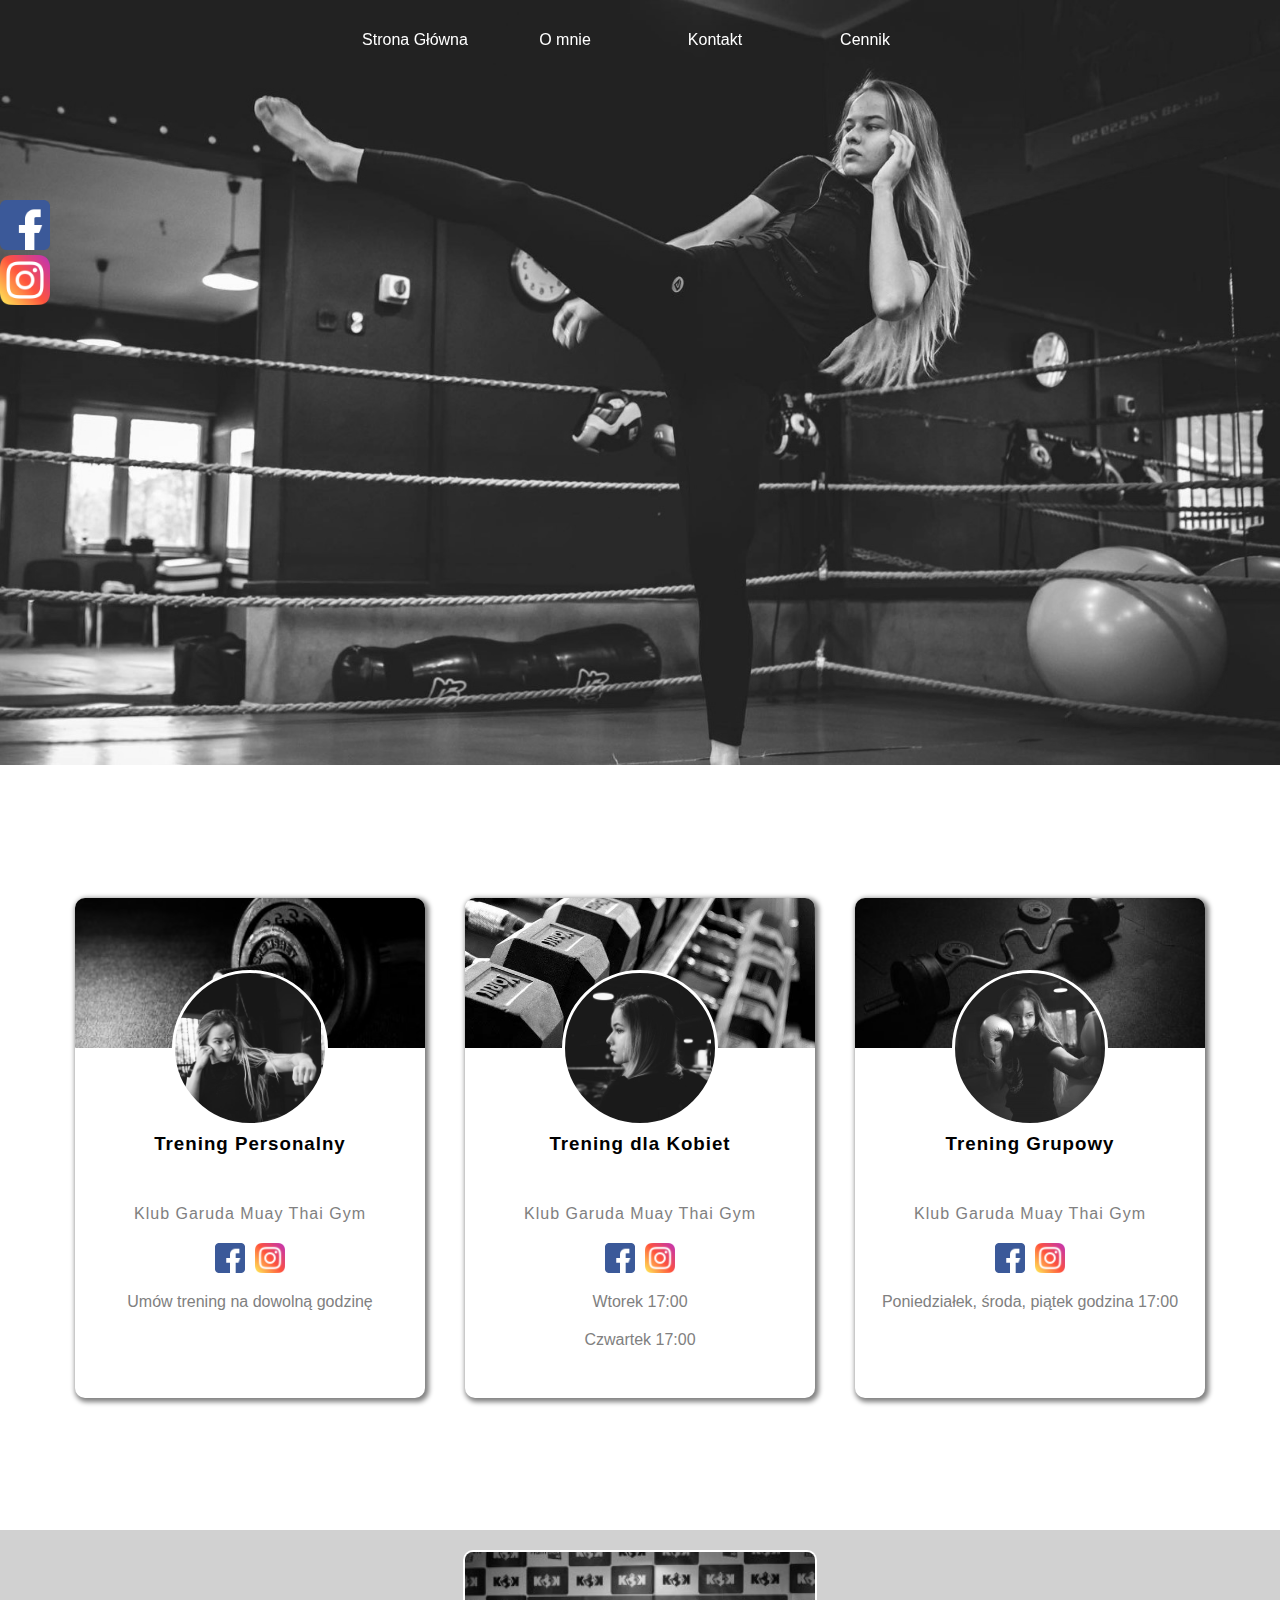
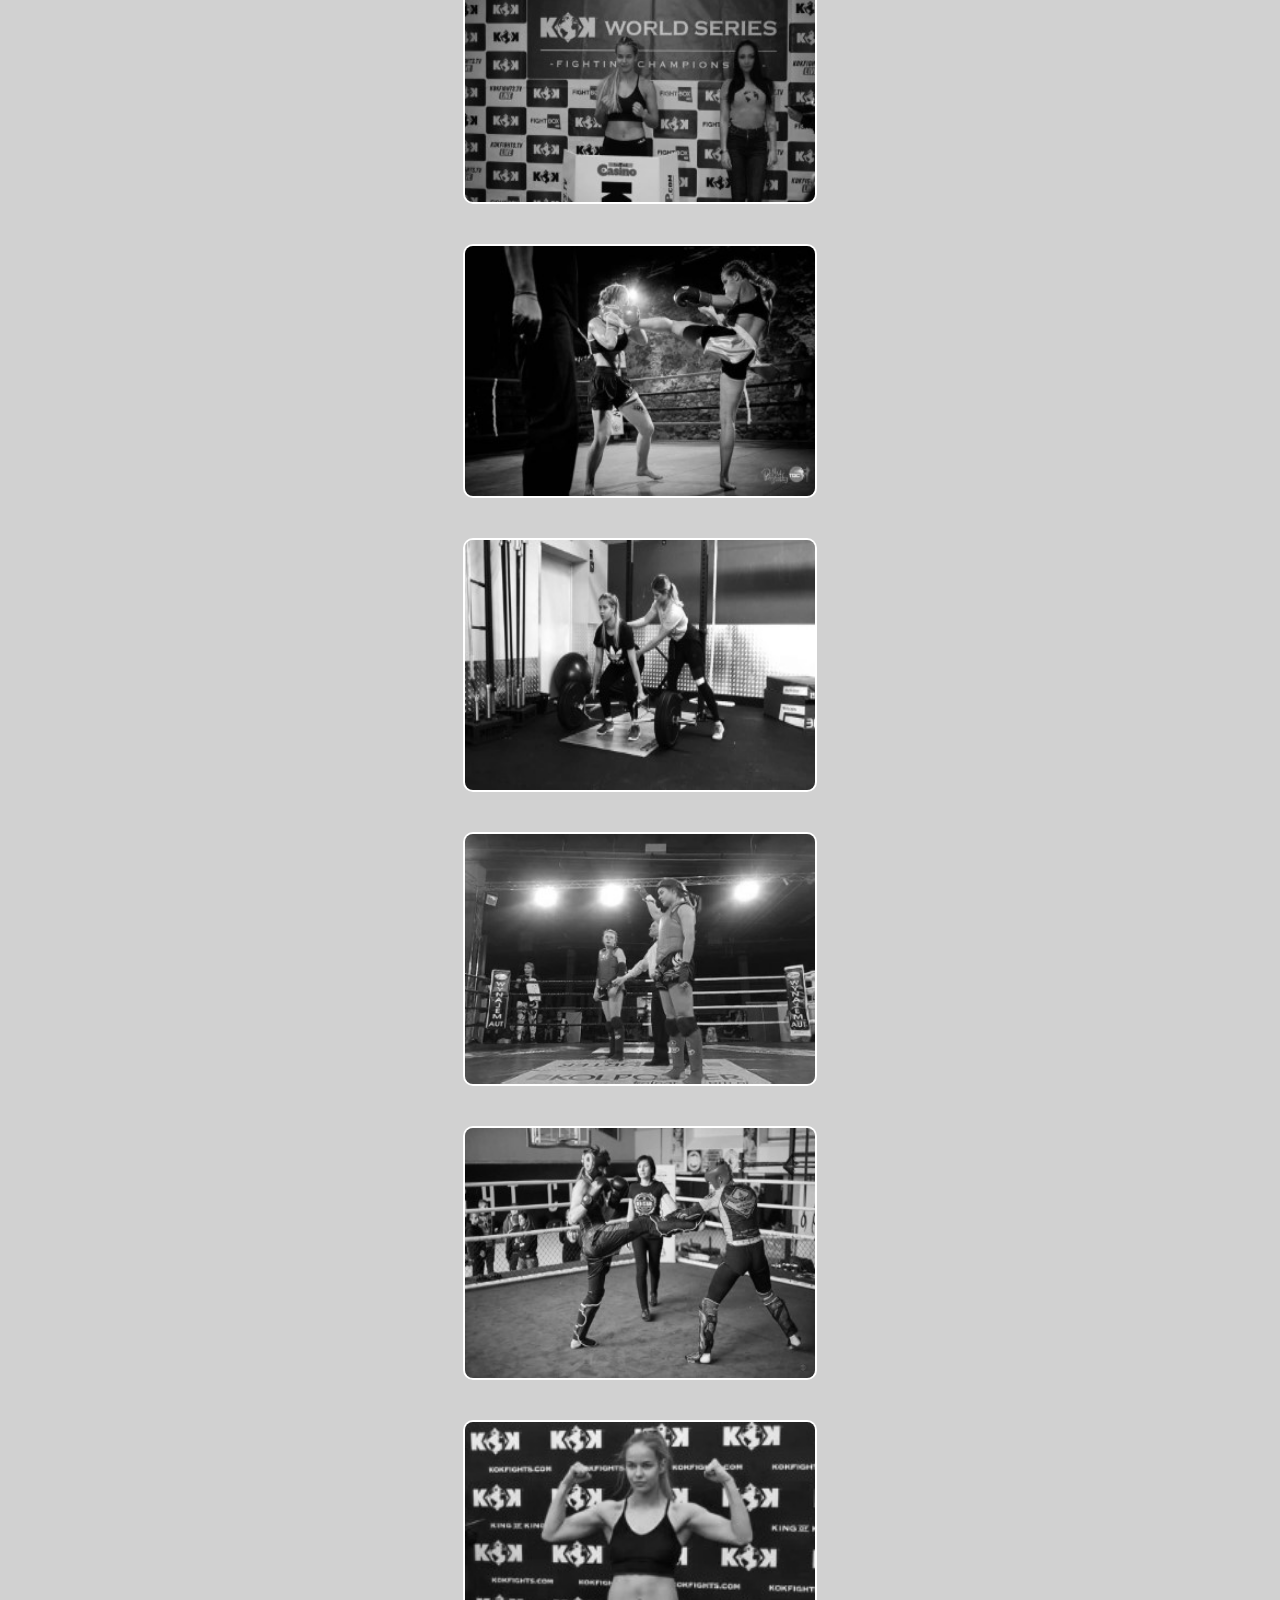
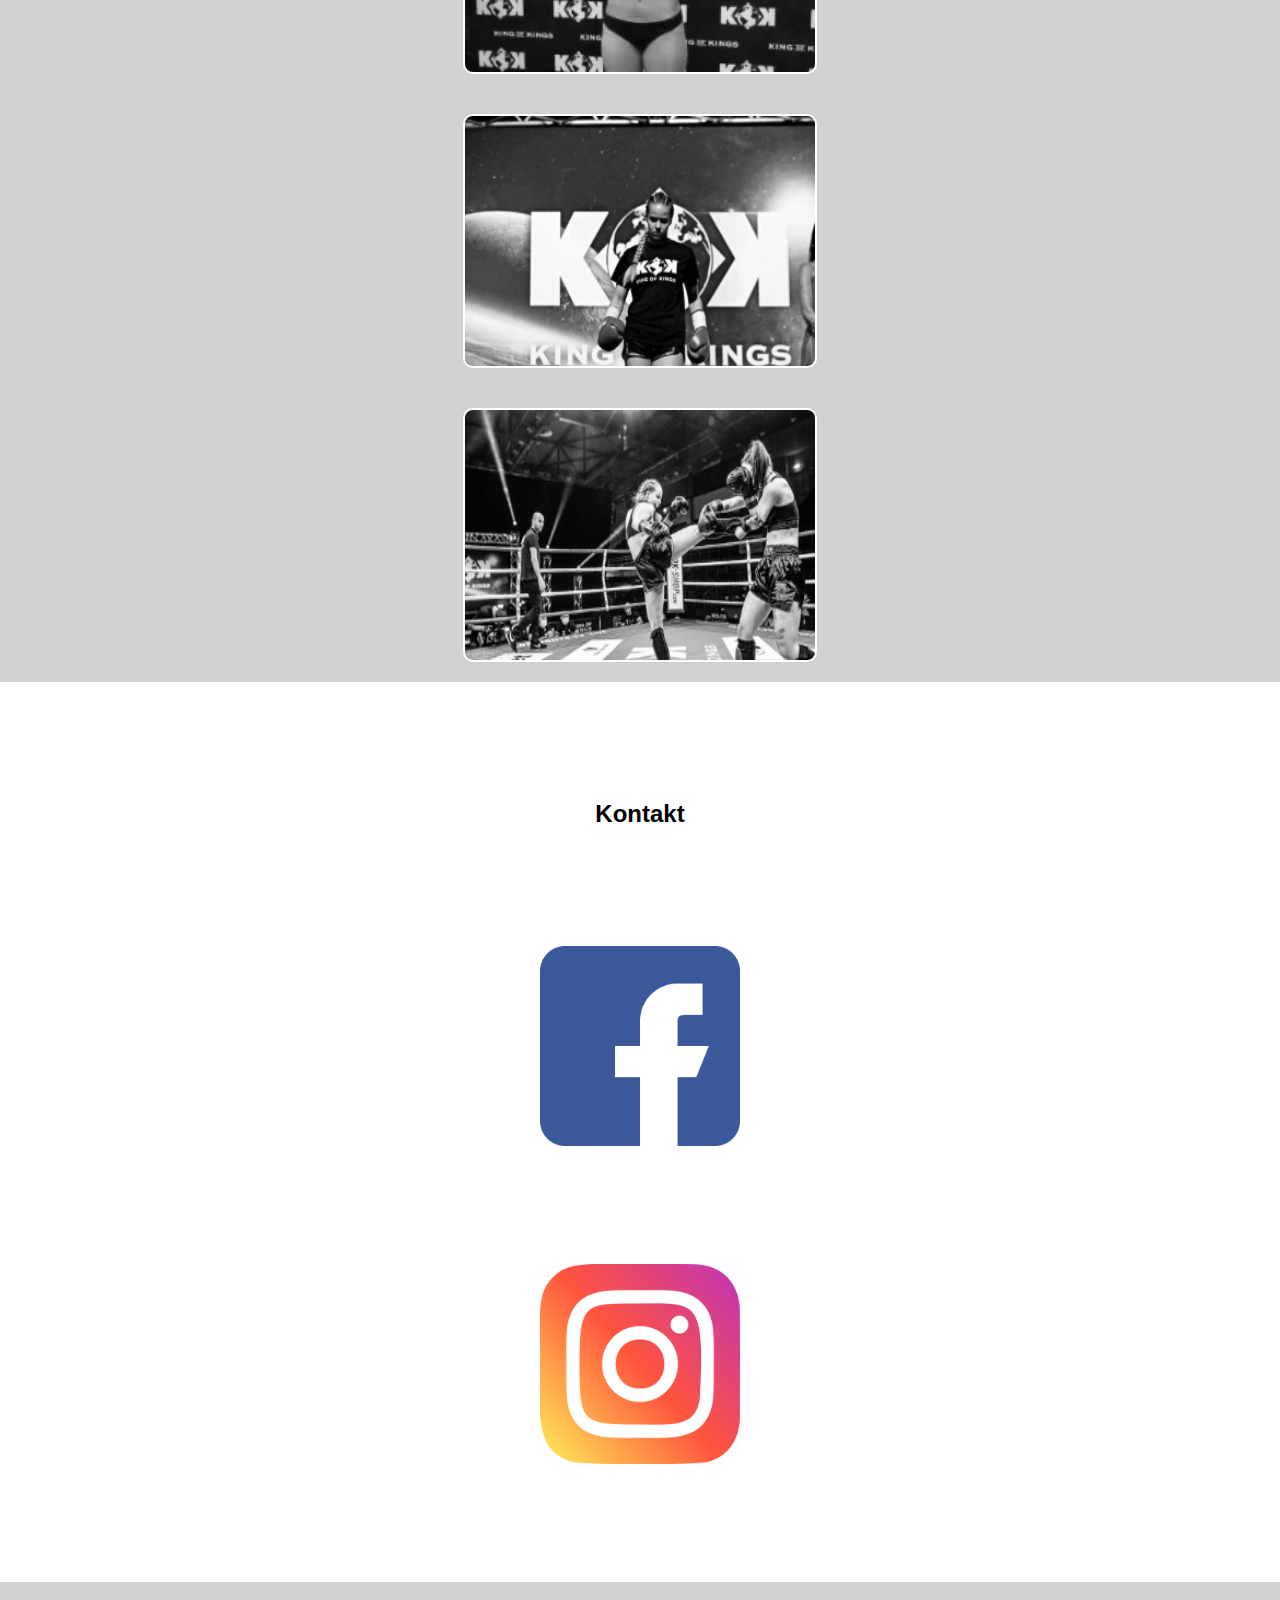
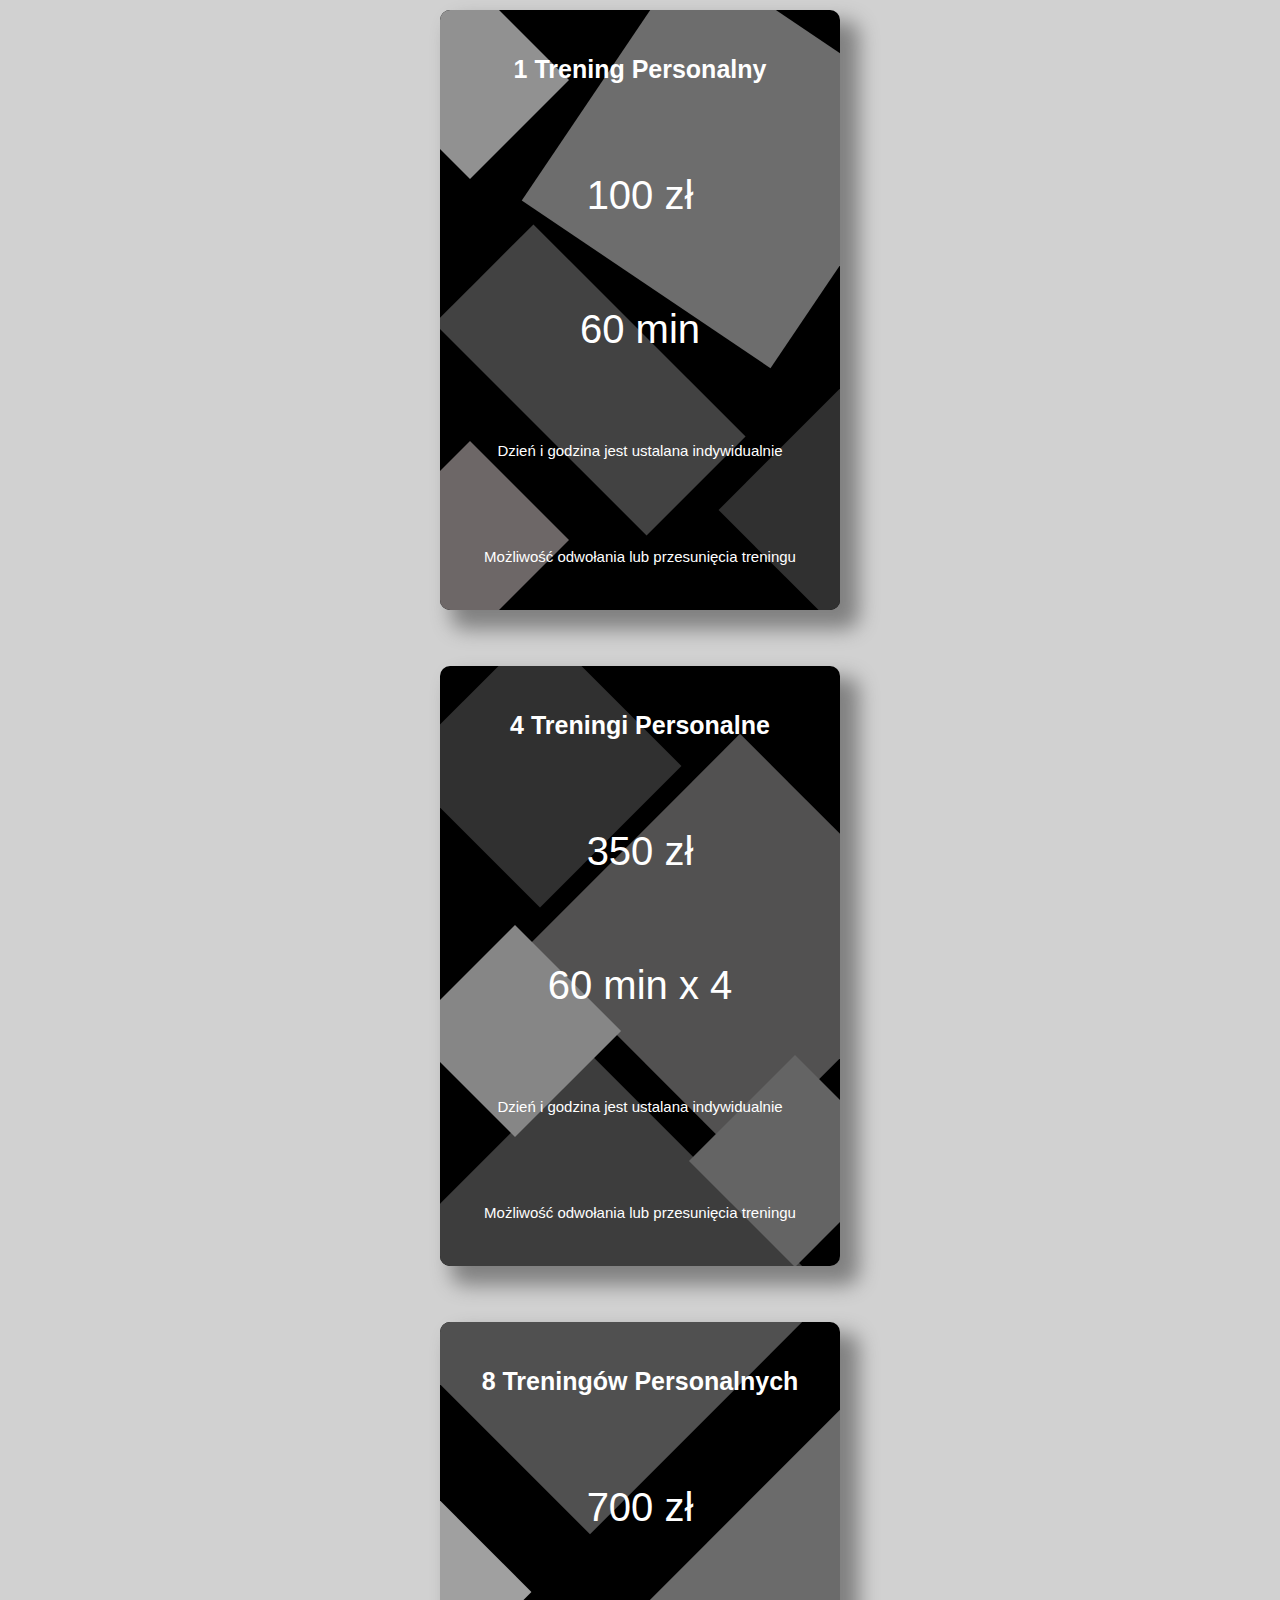
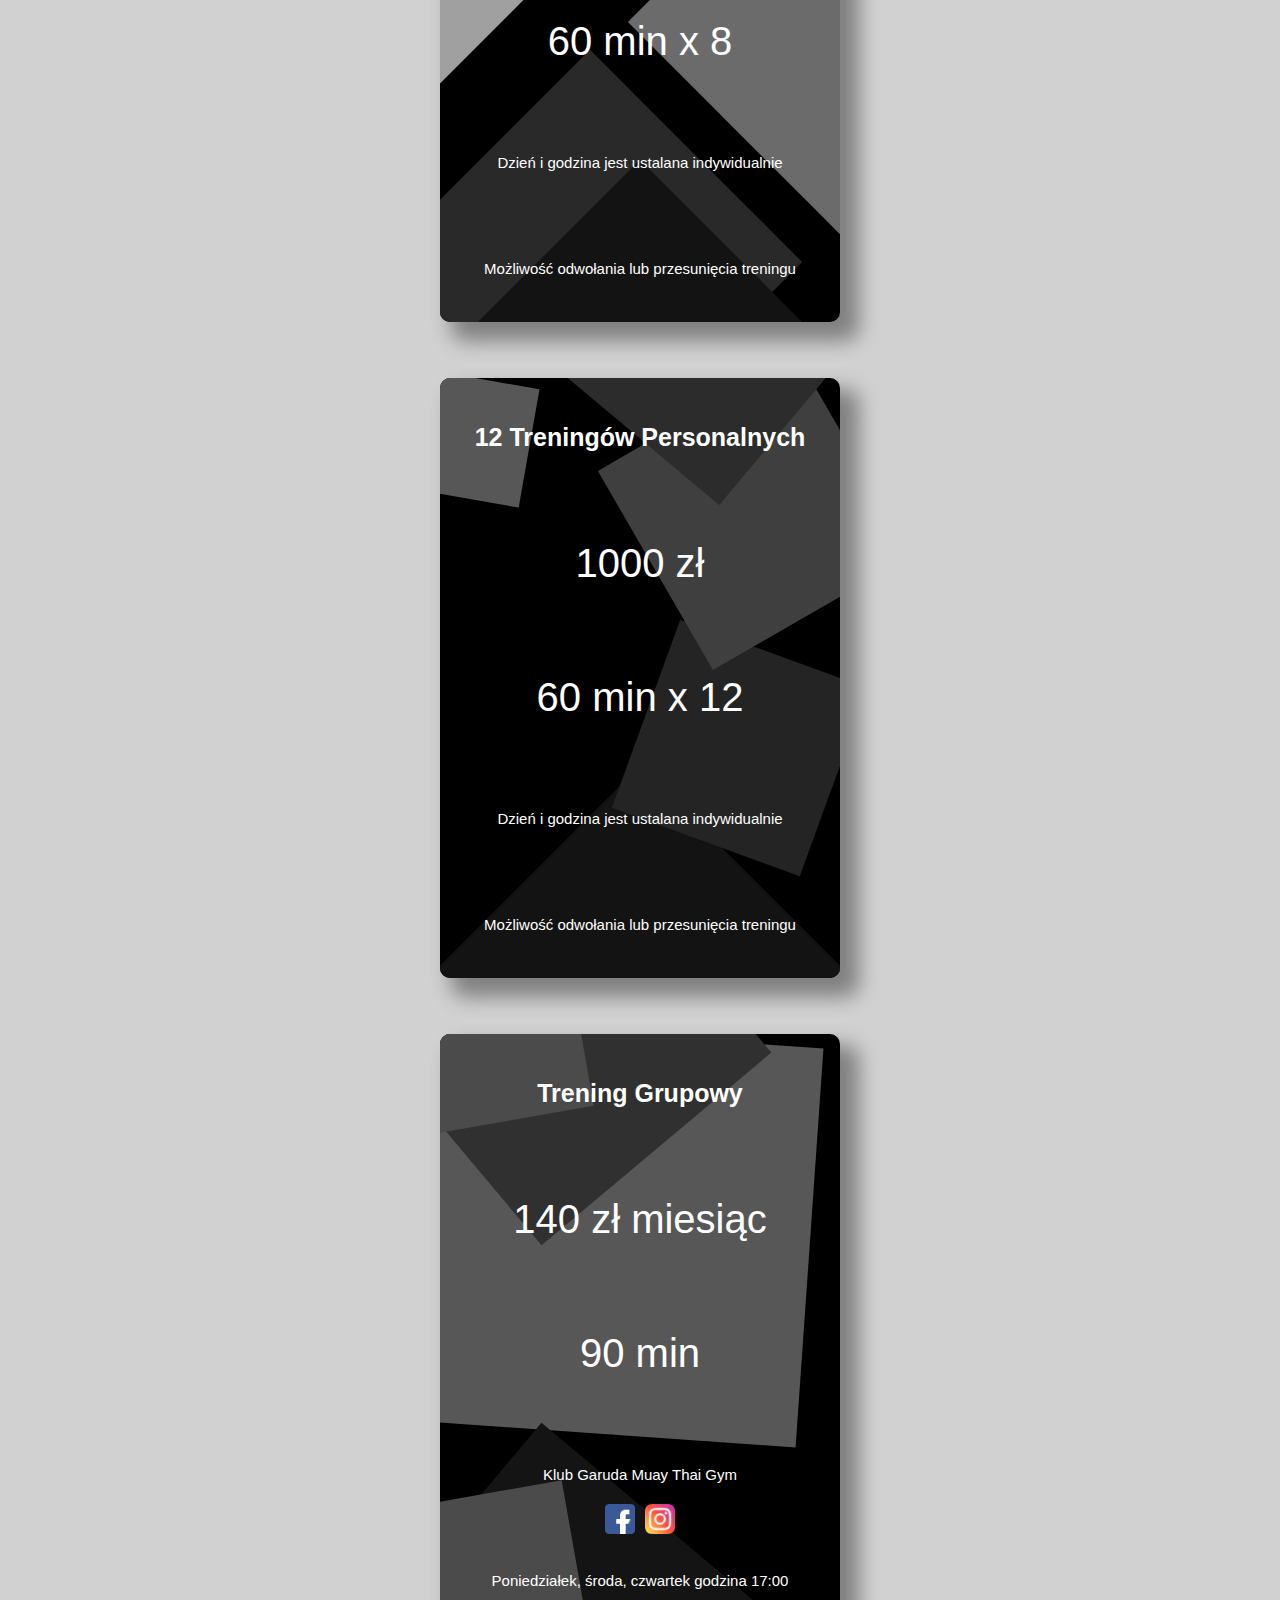
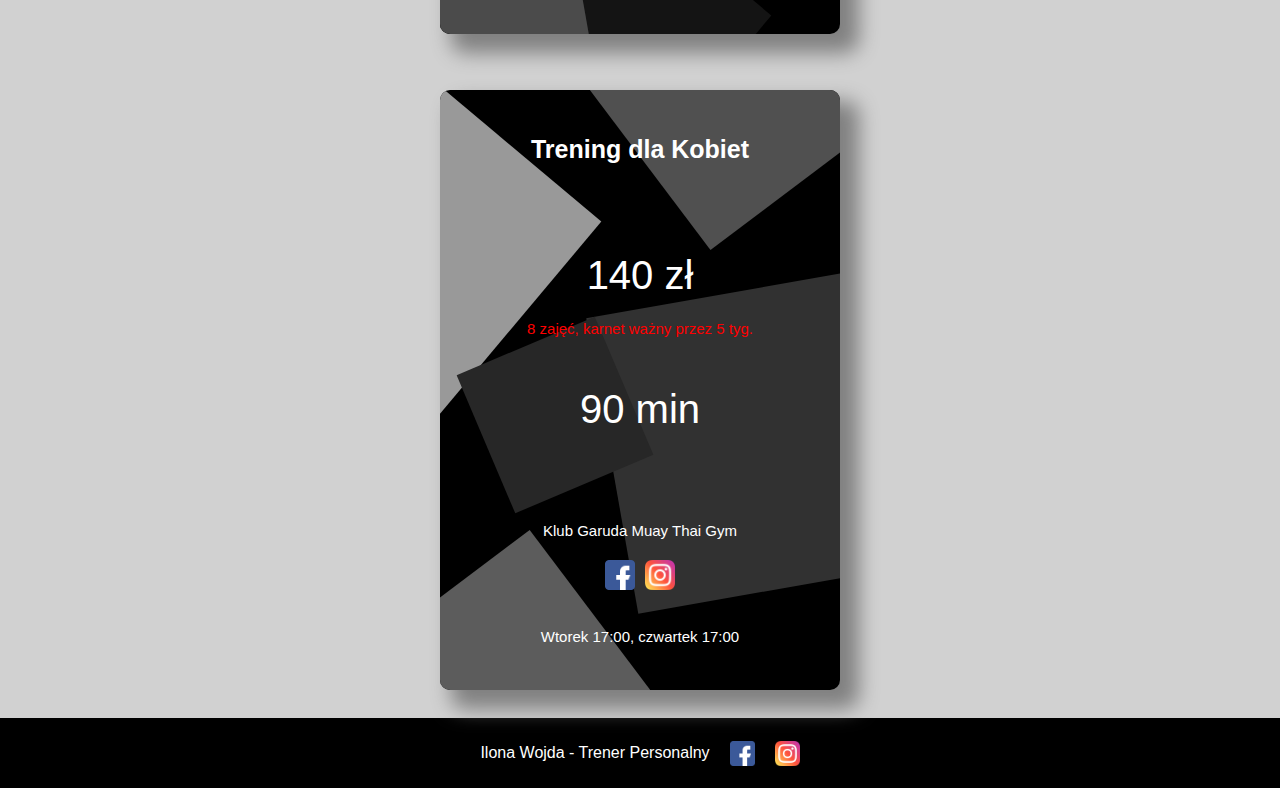
<file: index.html>
<!DOCTYPE html>
<html lang="pl">

<head>
    <meta charset="UTF-8">
    <meta http-equiv="X-UA-Compatible" content="IE=edge">
    <meta name="viewport" content="width=device-width, initial-scale=1.0">
    <title>Trener Personalny - Ilona Wojda - Trener Personalny</title>

    <link rel="stylesheet" href="style.css" />

    <link rel="shortcut icon" href="ilona.png">

    <link href="vendor/lightbox/css/lightbox.min.css" rel="stylesheet" />

    <!-- Global site tag (gtag.js) - Google Analytics -->
    <script async src="https://www.googletagmanager.com/gtag/js?id=G-8643GCFN1L"></script>
    <script>
    window.dataLayer = window.dataLayer || [];
    function gtag(){dataLayer.push(arguments);}
    gtag('js', new Date());

    gtag('config', 'G-8643GCFN1L');
    </script>

   
</head>

<body>


    



    <a href="https://www.facebook.com/ilonka.wojda">

        <div class="facebook"></div>
    </a>

    <a href="https://www.instagram.com/ilona_wojda/">

        <div class="instagram"></div>
    </a>


    <div class="burger">

        <div class="kreska1"></div>
        <div class="kreska2"></div>
        <div class="kreska3"></div>

    </div>

    <div class="nav">

        

        <div class="nav-container">
            <div class="nav-box"><a href="index.html">Strona Główna</a></div>
            <div class="nav-box"><a href="omnie.html">O mnie</a></div>
            <div class="nav-box"><a href="#contact">Kontakt</a></div>
            <div class="nav-box"><a href="#cennik">Cennik</a></div>
            
            
        </div>

        
    </div>

    <div class="container-first">

        
       
        

        <div class="stupid">
            <h3 class="text-1"><em>“Jest tylko jeden sposób, 
                aby osiągnąć sukces praktycznie we wszystkim: dać z siebie wszystko.”
               </em></h3>
            <h2 class="text-2">

                Serdecznie was zapraszam na indywidualne/grupowe zajęcia,
                 na których nauczysz się podstaw kick-boxingu.
                 Poprawimy twoją kondycję, wytrzymałość oraz pewność siebie.
                 Do zobaczenia na sali!
            </h2>
            
            

        </div>
        
    </div>



    <div class="container-2">
    
    
    
        
    
                <div class="card-1">
                    <div class="card-1-box1">
                        <div class="card-1-box2"></div>
                    </div>
            
                    <div class="card-1-box3">
                        <h3 class="text-card">Trening Personalny</h3>
                        <p class="text-card2">Klub Garuda Muay Thai Gym </p>
            
                        <div class="box-fb">
            
                            <a href="https://www.instagram.com/garudamuaythaigym/">
                                <div class="facebook-2"></div>
                            </a>
            
                            <a href="https://www.facebook.com/gmtg.warszawa/">
                                <div class="instagram-2"></div>
                            </a>
            
                        </div>
            
                        <p class="text-card3">Umów trening na dowolną godzinę</p>
            
            
                    </div>
                </div>

        
    
    
    
            <div class="card-3">
                <div class="card-3-top">
                    <div class="card-3-circle"></div>
                </div>
        
                <div class="card-3-boxx3">
                    <h3 class="text-plener1">Trening dla Kobiet</h3>

                    <p class="text-card2">Klub Garuda Muay Thai Gym </p>
        
                    <div class="box-fb">
        
                        <a href="https://www.instagram.com/garudamuaythaigym/">
                            <div class="facebook-2"></div>
                        </a>
        
                        <a href="https://www.facebook.com/gmtg.warszawa/">
                            <div class="instagram-2"></div>
                        </a>
        
                    </div>
        
                    <p class="text-time1">Wtorek 17:00</p>
                    
                    <p class="text-time3">Czwartek 17:00</p>
        
                </div>
            </div>
        
            <div class="card-2">
                <div class="card-2-boxx1">
                    <div class="card-2-boxx2"></div>
                </div>
        
                <div class="card-2-boxx3">
                    <h3 class="text-card">Trening Grupowy</h3>
        
                    <p class="text-card2">Klub Garuda Muay Thai Gym </p>
        
                    <div class="box-fb">
        
                        <a href="https://www.instagram.com/garudamuaythaigym/">
                            <div class="facebook-2"></div>
                        </a>
        
                        <a href="https://www.facebook.com/gmtg.warszawa/">
                            <div class="instagram-2"></div>
                        </a>
        
                    </div>
        
                    <p class="text-card3">Poniedziałek, środa, piątek godzina 17:00</p>
        
                </div>
            </div>
        
        
        
    
    
    
    
    
    </div>

    <div class="container-3">

        <div class="container-2-box">  
            
            
            



            <div class="galeria-1">
                <a href="img/black01.jpg" data-lightbox="Trener Personalny - Ilona Wojda - Trener Personalny">
				<img src="thumbnail/black01.jpg" alt="Trener Personalny - Ilona Wojda" width="100%">

			</a>
            </div>

            <div class="galeria-1">
                <a href="img/black02.jpg" data-lightbox="Trener Personalny - Ilona Wojda - Trener Personalny">
                    <img src="thumbnail/black02.jpg" alt="Trener Personalny - Ilona Wojda" width="100%">
                </a>
                
            </div>

            <div class="galeria-1">
                <a href="img/black03.jpg" data-lightbox="Trener Personalny - Ilona Wojda - Trener Personalny">
                    <img src="thumbnail/black03.jpg" alt="Trener Personalny - Ilona Wojda" width="100%">
                </a>
            </div>

            <div class="galeria-1">
                <a href="img/black04.jpg" data-lightbox="Trener Personalny - Ilona Wojda - Trener Personalny">
                    <img src="thumbnail/black04.jpg" alt="Trener Personalny - Ilona Wojda" width="100%">
                </a>
            </div>

            <div class="galeria-1">
                <a href="img/black05.jpg" data-lightbox="Trener Personalny - Ilona Wojda - Trener Personalny">
				<img src="thumbnail/black05.jpg" alt="Trener Personalny - Ilona Wojda" width="100%">
                 </a>
            </div>

            <div class="galeria-1">
                <a href="img/black06.jpg" data-lightbox="Trener Personalny - Ilona Wojda - Trener Personalny">
                    <img src="thumbnail/black06.jpg" alt="Trener Personalny - Ilona Wojda" width="100%">
                </a>
            </div>
            
            <div class="galeria-1">
                <a href="img/black07.jpg" data-lightbox="Trener Personalny - Ilona Wojda - Trener Personalny">
                    <img src="thumbnail/black07.jpg" alt="Trener Personalny - Ilona Wojda" width="100%"> 
                </a> 
            </div>
            <div class="galeria-1">
                <a href="img/black08.jpg" data-lightbox="Trener Personalny - Ilona Wojda - Trener Personalny">
                    <img src="thumbnail/black08.jpg" alt="Trener Personalny - Ilona Wojda" width="100%">
                </a>
            </div>
        
        </div>




    </div>




    <section id="contact">
        <div class="parallax">

            <h2>Kontakt</h2>
        
            <a href="https://www.facebook.com/ilonka.wojda">

                <div class="kontakt-fb"></div>
            </a>
        
            <a href="https://www.instagram.com/ilona_wojda/">
        
                <div class="kontakt-ig"></div>
            </a>

        </div>
    </section>

    <section id="cennik">
        <div class="container-4">

            <div class="container4-box">
            
                <div class="container4-box1">
                    <div class="element-6"></div>
                    <div class="element-7"></div>
                    
                    <div class="element-8"></div>
                    <div class="element-9"></div>
                    <div class="element-10"></div>
                    <h1 class="subject">1 Trening Personalny</h1>
                    <p class="pakiet1">100 zł</p>
                    <p class="pakiet2">60 min</p>
                    <p class="pakiet3">Dzień i godzina jest ustalana indywidualnie</p>
                    <p class="pakiet4">Możliwość odwołania lub przesunięcia treningu</p>
                </div>

                <div class="container4-box1">
                    <div class="element-11"></div>
                    <div class="element-12"></div>
                    
                    <div class="element-13"></div>
                    <div class="element-14"></div>
                    <div class="element-15"></div>
                    <h1 class="subject">4 Treningi Personalne</h1>
                    <p class="pakiet1">350 zł</p>
                    <p class="pakiet2">60 min x 4</p>
                    <p class="pakiet3">Dzień i godzina jest ustalana indywidualnie</p>
                    <p class="pakiet4">Możliwość odwołania lub przesunięcia treningu</p>
                </div>

                <div class="container4-box1">
                    <div class="element-16"></div>
                    <div class="element-17"></div>
                    
                    <div class="element-18"></div>
                    <div class="element-19"></div>
                    <div class="element-20"></div>
                    <h1 class="subject">8 Treningów Personalnych</h1>
                    <p class="pakiet1">700 zł</p>
                    <p class="pakiet2">60 min x 8</p>
                    <p class="pakiet3">Dzień i godzina jest ustalana indywidualnie</p>
                    <p class="pakiet4">Możliwość odwołania lub przesunięcia treningu</p>
                </div>

                <div class="container4-box1">
                    <div class="element-21"></div>
                    <div class="element-22"></div>
                    
                    <div class="element-23"></div>
                    <div class="element-24"></div>
                    <div class="element-25"></div>
                    <h1 class="subject">12 Treningów Personalnych</h1>
                    <p class="pakiet1">1000 zł</p>
                    <p class="pakiet2">60 min x 12</p>
                    <p class="pakiet3">Dzień i godzina jest ustalana indywidualnie</p>
                    <p class="pakiet4">Możliwość odwołania lub przesunięcia treningu</p>
                </div>

                <div class="container4-box1">
                    <div class="element-26"></div>
                    <div class="element-27"></div>
                    
                    <div class="element-28"></div>
                    <div class="element-29"></div>
                    <div class="element-30"></div>
                    <h1 class="subject">Trening Grupowy</h1>
                    <p class="pakiet1">140 zł miesiąc</p>
                    <p class="pakiet2">90 min</p>
                    <p class="pakiet3">Klub Garuda Muay Thai Gym</p>
                    <div class="last-fb">
                
                        <a href="https://www.instagram.com/garudamuaythaigym/">
                            <div class="facebook-2"></div>
                        </a>
        
                        <a href="https://www.facebook.com/gmtg.warszawa/">
                            <div class="instagram-2"></div>
                        </a>
        
                    </div>
                    <p class="pakiet3">Poniedziałek, środa, czwartek godzina 17:00</p>
                    
                </div>

                <div class="container4-box1">
                    <div class="element-31"></div>
                    <div class="element-32"></div>
                    
                    <div class="element-33"></div>
                    <div class="element-34"></div>
                    <div class="element-35"></div>
                    <h1 class="subject">Trening dla Kobiet</h1>
                    <p class="pakiet1">140 zł</p>
                    <p class="karnet"> 8 zajęć, karnet ważny przez 5 tyg.</p>
                    <p class="pakiet2">90 min</p>
                    <p class="pakiet3">Klub Garuda Muay Thai Gym</p>
                    <div class="last-fb">
                
                        <a href="https://www.instagram.com/garudamuaythaigym/">
                            <div class="facebook-2"></div>
                        </a>
        
                        <a href="https://www.facebook.com/gmtg.warszawa/">
                            <div class="instagram-2"></div>
                        </a>
        
                    </div>
                    <p class="pakiet3">Wtorek 17:00, czwartek 17:00</p>
                </div> 

            </div>

            

        </div>
    </section>

    <div class="footer">

        <p class="text-footer">Ilona Wojda - Trener Personalny</p>

        <a href="https://www.facebook.com/ilonka.wojda">

            <div class="facebook3"></div>
        </a>
    
        <a href="https://www.instagram.com/ilona_wojda/">
    
            <div class="instagram3"></div>
        </a>



    </div>





    


    





    <script src="java.js"></script>

    <script src="vendor/lightbox/js/lightbox-plus-jquery.min.js"></script>
 
</body>

</html>
</file>
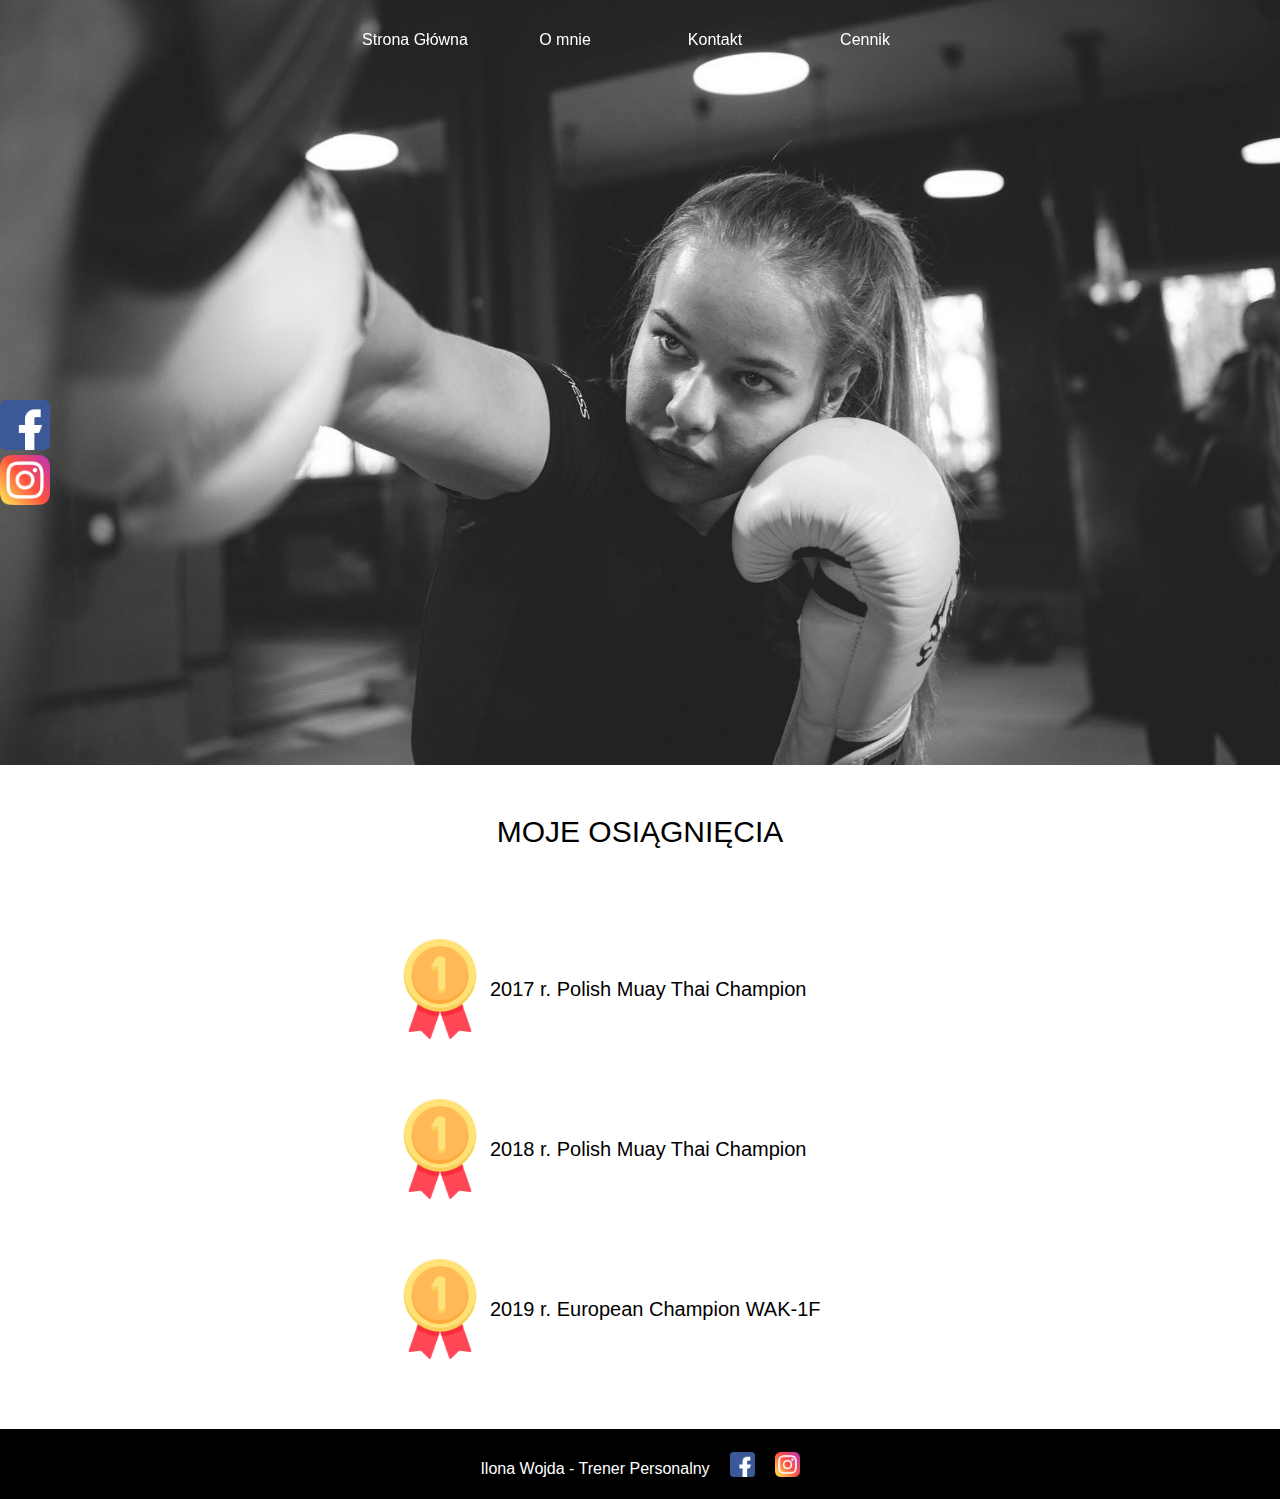
<file: omnie.html>
<!DOCTYPE html>
<html lang="pl">

<head>
    <meta charset="UTF-8">
    <meta http-equiv="X-UA-Compatible" content="IE=edge">
    <meta name="viewport" content="width=device-width, initial-scale=1.0">
    <title>Ilona Wojda - Trener Personalny</title>

    <link rel="stylesheet" href="omnie.css" />

    <link rel="shortcut icon" href="ilona.png">

        <!-- Global site tag (gtag.js) - Google Analytics -->
    <script async src="https://www.googletagmanager.com/gtag/js?id=G-8643GCFN1L"></script>
    <script>
    window.dataLayer = window.dataLayer || [];
    function gtag(){dataLayer.push(arguments);}
    gtag('js', new Date());

    gtag('config', 'G-8643GCFN1L');
    </script>

</head>

<body>


    



    <a href="https://www.facebook.com/ilonka.wojda">

        <div class="facebook"></div>
    </a>

    <a href="https://www.instagram.com/ilona_wojda/">

        <div class="instagram"></div>
    </a>

    <div class="burger">

        <div class="kreska1"></div>
        <div class="kreska2"></div>
        <div class="kreska3"></div>

    </div>


    <div class="nav">
        <div class="nav-container">
            <div class="nav-box"><a href="index.html">Strona Główna</a></div>
            <div class="nav-box"><a href="omnie.html">O mnie</a></div>
            <div class="nav-box"><a href="index.html">Kontakt</a></div>
            <div class="nav-box"><a href="index.html">Cennik</a></div>
            
            
            
            
            
        </div>

        
    </div>

    <div class="container-1">

        <p class="text-top">Ilona "Rico" Wojda</p>

        <p class="text-bottom">Jestem profesionalną zawodniczką K-1, Muay Thai.</p>
        <p class="text-bottom">Obecnie walczę dla organizacji <a href="https://kokfights.com/" target="blank" class="kok">KING OF KINGS.</a></p>

        <p class="text-bottom">Od 6 lat trenuje Kick-Boxing i Muay Thai w Klubie Garuda, pod okiem mojego Trenera Dimy.</p>


    </div>

    <div class="container-2">

        

            <p class="awards">MOJE OSIĄGNIĘCIA</p>

            <div class="medal-box">
                <div class="boxmedal1"></div>
                <p class="text-champion">2017 r. Polish Muay Thai Champion </p>
            </div>

            <div class="medal-box">
                <div class="boxmedal1"></div>
                <p class="text-champion">2018 r. Polish Muay Thai Champion </p>
            </div>

            <div class="medal-box">
                <div class="boxmedal1"></div>
                <p class="text-champion">2019 r. European Champion WAK-1F </p>
            </div>
            
        

    </div>

    


    <div class="footer">

        <p class="text-footer">Ilona Wojda - Trener Personalny</p>

        <a href="https://www.facebook.com/ilonka.wojda">

            <div class="facebook3"></div>
        </a>
    
        <a href="https://www.instagram.com/ilona_wojda/">
    
            <div class="instagram3"></div>
        </a>



    </div>

    
        


    <script src="java2.js"></script>
</body>

</html>
</file>
<file: style.css>
*{
    margin: 0;
    padding: 0;
    font-family: Arial, Helvetica, sans-serif;
}

html{
    scroll-behavior: smooth;
}

.facebook{
    position: fixed;
    height: 50px;
    width: 50px;
    background-image: url(facebook.png);
    background-size: cover;
    top: 200px;
    z-index: 50;
}

.instagram{
    position: fixed;
    height: 50px;
    width: 50px;
    background-image: url(instagram.png);
    background-size: cover;
    top: 255px;
    transition: 0.3s infnite;
    z-index: 50;
}

.text-1{
    font-size: 50px;
    color: rgb(255, 255, 255);
    padding-bottom: 20px;
    animation: pulsdwa 4s infinite;
    
}

.text-2{
    font-size: 15px;
    color: rgb(255, 255, 255);
    text-shadow: 2px 2px black;
    word-spacing: 2px;
    line-height: 1.8em;
    
}


.burger{
    
    position: fixed;
    top: 10px;
    right: 10px;
    height: 50px;
    width: 50px;
    background-color: rgba(13, 224, 6, 0);
    z-index: 100;
    display: none;
}

.kreska1{
    margin-top: 5px;
    height: 8px;
    width: 100%;
    background-color: rgb(243, 14, 102);
    margin-bottom: 10px;

}

.kreska2{
    height: 8px;
    width: 100%;
    background-color: rgb(188, 15, 231);
    margin-bottom: 10px;
}

.kreska3{
    height: 8px;
    width: 100%;
    background-color: rgb(219, 123, 13);

}

.nav{
    position: relative;
    display: flex;
    justify-content: center;
    align-items: center;
    height: 80px;
    width: 100%;
    position: fixed;
    z-index: 50;
    transition: 0.3s linear;
}

.nav-container{
    display: flex;
    justify-content: center;
    align-items: center;
    height: 100%;
    width: 900px;
    
}

.nav-box{
    display: flex;
    justify-content: center;
    align-items: center;
    height: 50%;
    width: 150px;
      
}



@media (max-width: 600px) {

    .nav{
        width: 100%;
        height: 30vh;
        transform: translateY(-100%);
    }

    .nav-container{
        flex-direction: column;
    }

    .burger{
        display: block;
    }
    
}





a{
    text-decoration: none;
    color: white;
}



.container-first {
  position: relative;
  display: flex;
  justify-content: center;
  background-image: url(ilonaduze.jpg);
  animation: szarosc 3s linear;
  height: 85vh; 
  
  background-position: center top;
  background-repeat: no-repeat;
  background-size: cover;
  filter: grayscale(100%);
}







.stupid{
    display: flex;
    flex-direction: column;
    justify-content: center;
    height: 100%;
    width: 60%;
    background-color: rgba(37, 220, 20, 0);
}


.container-2{
    display: flex;
    flex-wrap: wrap;
    flex-grow: 1;
    justify-content: center;
    align-items: center;
    min-height: 85vh;
    background-color: rgb(255, 255, 255);
    width: 100%;
    
    
}






.card-1{
    height: 500px;
    width: 350px;
    background-color: white;
    border-radius: 10px;
    box-shadow: 2px 2px 5px 2px grey;
    margin: 20px;
}

.card-1-box1{
    border-radius: 10px 10px 0px 0px;
    position: relative;
    display: flex;
    justify-content: center;
    align-items: flex-end;
    height: 150px;
    width: 100%;
    filter: grayscale(1);
    background-image: url(gym.jpg);
    background-size: cover;
    background-position: center;
}

.card-1-box2{
    transform: translateY(50%);
    border-radius: 50%;
    height: 150px;
    width: 150px;
   
    background-image: url(thumbnail/card1.jpg);
    background-position: top right 4px;
    background-size: cover;
    border: 3px rgb(255, 255, 255) solid;
}

.card-1-box3{
    display: flex;
    flex-direction: column;
    align-items: center;
    box-sizing: border-box;
    height: 350px;
    width: 100%;
    padding-top: 85px;
    border-radius: 0px 0px 10px 10px;
   
}

.text-card{
    letter-spacing: 1px;
    font-family: arial;
    margin-bottom: 50px;
}

.text-card2{
    letter-spacing: 1px;
    font-family: arial;
    margin-bottom: 20px;
    color: gray;
}

.text-card3{
    text-align: center;
    color: gray;
}

.box-fb{
    height: 30px;
    width: 80px;
    display: flex;
    justify-content: space-around;
    margin-bottom: 20px;
    
}


.facebook-2{
    height: 30px;
    width: 30px;
    background-image: url(facebook.png);
    background-size: cover;
    border-radius: 3px;
    transition: 0.2s linear;
}

.facebook-2:hover, .instagram-2:hover{
    filter: grayscale(1.0);
}

.instagram-2{
    
    height: 30px;
    width: 30px;
    transition: 0.2s linear;
    background-image: url(instagram.png);
    background-size: cover;
    border-radius: 3px;
    
}












.card-2{
    height: 500px;
    width: 350px;
    background-color: white;
    border-radius: 10px;
    box-shadow: 2px 2px 5px 2px grey;
    margin: 20px;
}

.card-2-boxx1{
    border-radius: 10px 10px 0px 0px;
    position: relative;
    display: flex;
    justify-content: center;
    align-items: flex-end;
    height: 150px;
    width: 100%;
    filter: grayscale(1);
    background-image: url(gym2.jpg);
    background-size: cover;
    background-position: center;
}

.card-2-boxx2{
    transform: translateY(50%);
    border-radius: 50%;
    height: 150px;
    width: 150px;
    
    background-image: url(thumbnail/card2.jpg);
    background-position: top right 4px;
    background-size: cover;
    border: 3px rgb(255, 255, 255) solid;
}

.card-2-boxx3{
    box-sizing: border-box;
    height: 350px;
    width: 100%;
   
    display: flex;
    flex-direction: column;
    align-items: center;
    padding-top: 85px;
    border-radius: 0px 0px 10px 10px;
   
}














.card-3{
    height: 500px;
    width: 350px;
    background-color: white;
    border-radius: 10px;
    box-shadow: 2px 2px 5px 2px grey;
    margin: 20px;
}

.card-3-top{
    border-radius: 10px 10px 0px 0px;
    position: relative;
    display: flex;
    justify-content: center;
    align-items: flex-end;
    height: 150px;
    width: 100%;
    
    background-image: url(gym5.jpg);
    filter: grayscale(1);
    background-size: cover;
    background-position: bottom;
    background-repeat: no-repeat;
}

.card-3-circle{
    transform: translateY(50%);
    border-radius: 50%;
    height: 150px;
    width: 150px;
    
    background-image: url(thumbnail/card3.jpg);
    background-position: top right 4px;
    background-size: cover;
    border: 3px rgb(255, 255, 255) solid;
}

.card-3-boxx3{
    box-sizing: border-box;
    height: 350px;
    width: 100%;
   
    display: flex;
    flex-direction: column;
    align-items: center;
    padding-top: 85px;
    border-radius: 0px 0px 10px 10px;
   
}

.text-plener1{
    letter-spacing: 1px;
    font-family: arial;
    margin-bottom: 50px;
}

.text-plener2{
    letter-spacing: 1px;
    font-family: arial;
    margin-bottom: 20px;
    color: gray;
}

.text-time1{
    text-align: center;
    color: gray;
    margin-bottom: 20px;
}

.text-time2{
    text-align: center;
    color: gray;
    margin-bottom: 20px;
}

.text-time3{
    text-align: center;
    color: gray;
}

























.container-3{
    display: flex;
    justify-content: center;
    min-height: 100vh;
    width: 100%;
    background-color: rgb(209, 209, 209);
    
    
}

.container-2-box{
    display: flex;
    flex-wrap: wrap;
    justify-content: space-around;
    align-content: space-around;
 
    min-height: 100vh;
    width: 60%;
    background-color: rgba(0, 0, 0, 0);
}

.galeria-1 a{
    display: flex;
    height: 250px;
    width: 350px;
    margin: 20px;
    border: 2px white solid;
    border-radius: 10px;
    overflow: hidden;
    
}

.photogallery{
    width: 100%;
}



.parallax{
    display: flex;
    justify-content: space-evenly;
    align-items: center;
    flex-direction: column;
    background-image: url(07duze.jpg);
    height: 100vh;
    width: 100%;
    background-attachment: fixed;
    background-position: center right 0;
    background-repeat: no-repeat;
    background-size: cover;
  }

  

  .kontakt-fb{
    height: 200px;
    width: 200px;
    background-image: url(facebook.png);
    background-size: cover;
    z-index: 50;
    
}

.kontakt-ig{
    height: 200px;
    width: 200px;
    background-image: url(instagram.png);
    background-size: cover;
    transition: 0.3s infnite;
    z-index: 50;
    
}




  .container-4{
    display: flex;
    justify-content: center;
    align-items: center;
    min-height: 100vh;
    width: 100%;
    background-color: rgb(209, 209, 209);
   
  }

  .container4-box{
    display: flex;  
    flex-wrap: wrap;
    justify-content: space-around;
    align-items: center;
    min-height: 100vh;
    width: 60%;
    

  }

  .container4-box1{
    position: relative;
    box-sizing: border-box;  
    display: flex;
    flex-direction: column;
    text-align: center;
    align-items: center;
    justify-content: space-around;
    height: 600px;
    width: 400px;
    background: rgb(0, 0, 0);
    border-radius: 10px;
    margin: 28px;
    box-shadow: 15px 15px 20px 4px grey;
    overflow: hidden;
    
  }
  
    .element-1{
        position: absolute;
        top: 0;
        left: 0;
        height: 200px;
        width: 200px;
        background-color: rgb(77, 77, 77);
        transform: rotate(27deg);
       
         
    }

    .element-2{
        position: absolute;
        top: 150px;
        left: -40px;
        height: 230px;
        width: 230px;
        background-color: rgb(110, 110, 110);
        transform: rotate(-27deg);
         
    }

    .element-3{
        position: absolute;
        top: 30px;
        right: 0;
        height: 300px;
        width: 300px;
        background-color: rgb(43, 43, 43);
        transform: rotate(13deg);  
        
    }

    .element-4{
        position: absolute;
        bottom: -40px;
        right: 40px;
        height: 224px;
        width: 224px;
        background-color: rgb(29, 29, 29);
        transform: rotate(-34deg);  
    }

    .element-5{
        position: absolute;
        bottom: -40px;
        right: 140px;
        height: 200px;
        width: 200px;
        background-color: rgb(85, 85, 85);
        transform: rotate(40deg);  
    }

  .container4-box2{
    height: 600px;
    width: 400px;
    background-color: rgb(255, 255, 255);
    border-radius: 10px;
  }

  .subject{
    
    color: white;
    font-size: 25px;
    z-index: 2;
  }

  .pakiet1{
      font-size: 40px;
      color: rgb(255, 255, 255);
      z-index: 2;
       
  }

  .pakiet2{
    font-size: 40px;
    color: rgb(255, 255, 255);
    z-index: 2;
}

.pakiet3{
    font-size: 15px;
    color: rgb(255, 255, 255);
    z-index: 2;
}

.pakiet4{
    font-size: 15px;
    color: rgb(255, 255, 255);
    z-index: 2;
}

.last-fb{
    position: absolute;
    bottom: 80px;
    height: 30px;
    width: 80px;
    display: flex;
    justify-content: space-around;
    margin-bottom: 20px;
    
}

.end-fb{
    position: absolute;
    bottom: 60px;
    height: 30px;
    width: 80px;
    display: flex;
    justify-content: space-around;
    margin-bottom: 20px;
    
}

 .element-6{
     position: absolute;
     height: 300px;
     width: 300px;
     top: 0;
     right: -40px;
     transform: rotate(34deg);
     background-color: rgb(109, 109, 109);
 }

 .element-7{
    position: absolute;
    height: 140px;
    width: 140px;
    top: 0;
    left: -40px;
    transform: rotate(45deg);
    background-color: rgb(145, 145, 145);
}

.element-8{
    position: absolute;
    height: 140px;
    width: 140px;
    bottom: 0;
    left: -40px;
    transform: rotate(45deg);
    background-color: rgb(109, 103, 103);
}

.element-9{
    position: absolute;
    height: 140px;
    width: 300px;
    top: 300px;
    left: 0;
    transform: rotate(45deg);
    background-color: rgb(66, 66, 66);
}

.element-10{
    position: absolute;
    height: 200px;
    width: 200px;
    right: -120px;
    bottom: 0;
    transform: rotate(45deg);
    background-color: rgb(48, 48, 48);
}

.element-11{
    position: absolute;
    height: 200px;
    width: 200px;
    top: 0;
    left: 0;
    transform: rotate(45deg);
    background-color: rgb(48, 48, 48);
}

.element-12{
    position: absolute;
    height: 300px;
    width: 300px;
    top: 130px;
    right: -50px;
    transform: rotate(45deg);
    background-color: rgb(82, 81, 81);
}

.element-13{
    position: absolute;
    height: 300px;
    width: 300px;
    bottom: -150px;
    left: 0;
    transform: rotate(45deg);
    background-color: rgb(61, 61, 61);
}

.element-14{
    position: absolute;
    height: 150px;
    width: 150px;
    left: 0;
    bottom: 160px;
    transform: rotate(45deg);
    background-color: rgb(134, 134, 134);
}

.element-15{
    position: absolute;
    height: 150px;
    width: 150px;
    right: -30px;
    bottom: 30px;
    transform: rotate(45deg);
    background-color: rgb(100, 100, 100);
}

.element-16{
    position: absolute;
    height: 300px;
    width: 300px;
    right: -150px;
    bottom: 150px;
    transform: rotate(45deg);
    background-color: rgb(107, 107, 107);
}

.element-17{
    position: absolute;
    height: 300px;
    width: 300px;
    top: -150px;
    left: 0;
    transform: rotate(45deg);
    background-color: rgb(80, 80, 80);
}

.element-18{
    position: absolute;
    height: 300px;
    width: 300px;
    bottom: -90px;
    left: 0;
    transform: rotate(45deg);
    background-color: rgb(41, 41, 41);
}

.element-19{
    position: absolute;
    height: 200px;
    width: 200px;
    bottom: 230px;
    left: -150px;
    transform: rotate(45deg);
    background-color: rgb(160, 160, 160);
}

.element-20{
    position: absolute;
    height: 300px;
    width: 300px;
    bottom: -200px;
    left: 50px;
    transform: rotate(45deg);
    background-color: rgb(19, 19, 19);
}

.element-21{
    position: absolute;
    height: 300px;
    width: 300px;
    bottom: -150px;
    left: 50px;
    transform: rotate(45deg);
    background-color: rgb(19, 19, 19);
}

.element-22{
    position: absolute;
    height: 200px;
    width: 200px;
    bottom: 130px;
    left: 200px;
    transform: rotate(20deg);
    background-color: rgb(36, 36, 36);
}

.element-23{
    position: absolute;
    height: 230px;
    width: 230px;
    bottom: 350px;
    left: 200px;
    transform: rotate(60deg);
    background-color: rgb(63, 63, 63);
}

.element-24{
    position: absolute;
    height: 230px;
    width: 230px;
    top: -150px;
    left: 150px;
    transform: rotate(40deg);
    background-color: rgb(44, 44, 44);
}

.element-25{
    position: absolute;
    height: 120px;
    width: 120px;
    top: 0px;
    left: -30px;
    transform: rotate(10deg);
    background-color: rgb(87, 87, 87);
}

.element-26{
    position: absolute;
    height: 400px;
    width: 400px;
    top: 0px;
    left: -30px;
    transform: rotate(4deg);
    background-color: rgb(87, 87, 87);
}

.element-27{
    position: absolute;
    height: 300px;
    width: 300px;
    top: -150px;
    left: -30px;
    transform: rotate(-40deg);
    background-color: rgb(48, 48, 48);
}

.element-28{
    position: absolute;
    height: 300px;
    width: 300px;
    bottom: -150px;
    left: -30px;
    transform: rotate(40deg);
    background-color: rgb(20, 20, 20);
}

.element-29{
    position: absolute;
    height: 300px;
    width: 300px;
    bottom: -170px;
    left: -150px;
    transform: rotate(80deg);
    background-color: rgb(75, 75, 75);
}

.element-30{
    position: absolute;
    height: 300px;
    width: 300px;
    top: -200px;
    left: -170px;
    transform: rotate(80deg);
    background-color: rgb(75, 75, 75);
}

.element-31{
    position: absolute;
    height: 300px;
    width: 300px;
    top: 200px;
    left: 170px;
    transform: rotate(80deg);
    background-color: rgb(49, 49, 49);
}

.element-32{
    position: absolute;
    height: 300px;
    width: 300px;
    top: 0px;
    left: -200px;
    transform: rotate(40deg);
    background-color: rgb(153, 153, 153);
}

.element-33{
    position: absolute;
    height: 300px;
    width: 300px;
    top: -200px;
    left: 150px;
    transform: rotate(53deg);
    background-color: rgb(80, 80, 80);
}

.element-34{
    position: absolute;
    height: 200px;
    width: 200px;
    bottom: -80px;
    left: -30px;
    transform: rotate(53deg);
    background-color: rgb(92, 92, 92);
}

.element-35{
    position: absolute;
    height: 150px;
    width: 150px;
    bottom: 200px;
    left: 40px;
    transform: rotate(67deg);
    background-color: rgb(39, 39, 39);
}


.footer{
    
    display: flex;
    justify-content: center;
    align-items: center;
    height: 70px;
    width: 100%;
    background-color: rgb(0, 0, 0);
    
}

.text-footer{
    color: white;
    margin-right: 20px;
    font-size: 16px;
}

.facebook3{
   
    height: 25px;
    width: 25px;
    background-image: url(facebook.png);
    background-size: cover;
    z-index: 50;
    margin-right: 20px;
}

.instagram3{
    
    height: 25px;
    width: 25px;
    background-image: url(instagram.png);
    background-size: cover;
    
    transition: 0.3s infnite;
    z-index: 50;
}

.karnet{
    position: absolute;
    top: 230px;
    color: rgb(255, 0, 0);
    font-size: 15px;
    z-index: 2;
}



































@media  (max-width: 750px) {
    .idiota-2, .pudlo, .container-2-box, .container4-box, .container4-box1 {
        width: 95%;
    }

    .idiota-2-box1, .idiota-2-box3{
        display: none;
    }

    .container-2, .pudlo{
        flex-grow: 1;
           
    }

    .container4-box1{
        margin: 10px;
        box-shadow: 5px 5px 5px 4px grey;
    }

    .text-1{
        font-size: 25px;
    }

    .text-2{
        font-size: 10px;
    }

    .kontakt-fb{
        height: 150px;
        width: 150px;
        
        
    }
    
    .kontakt-ig{
        height: 150px;
        width: 150px;
         
    }

    .galeria-1 a{
        
        height: 200px;
        width: 300px;
        
        
        
    }
    
    .container-1 {
        
        background-position: center;
        background-position-x: -500px;
       
      }
    

    
       
    

    .debil{
        background-image: url(07male.jpg);
        background-position: bottom 0;
    }

    .facebook, .instagram{
        right: 0;
    }

}





  @keyframes puls {
      0%{
          font-size: 80px;
      }

      50%{
          font-size: 83px;
      }

      100%{
          font-size: 80px;
      }
  }

  @keyframes pulsdwa {
    0%{
        transform: scale(1.0);
    }

    50%{
        transform: scale(1.04);
    }

    100%{
        transform: scale(1.0);
    }
}


@keyframes pulsfb {
    
    0%{
        transform: scale(1.0);
    }

    50%{
        transform: scale(1.04);
    }

    100%{
        transform: scale(1.0);
    }



}
</file>
<file: omnie.css>
*{
    margin: 0;
    padding: 0;
    font-family: Arial, Helvetica, sans-serif;
}

.facebook{
    position: fixed;
    height: 50px;
    width: 50px;
    background-image: url(facebook.png);
    background-size: cover;
    top: 400px;
    z-index: 50;
}

.instagram{
    position: fixed;
    height: 50px;
    width: 50px;
    background-image: url(instagram.png);
    background-size: cover;
    top: 455px;
    transition: 0.3s infnite;
    z-index: 50;
}

.text-1{
    font-size: 80px;
    color: rgb(255, 255, 255);
    padding-bottom: 20px;
    animation: pulsdwa 4s infinite;
}

.text-2{
    font-size: 15px;
    color: rgb(255, 255, 255);
}



.nav{
    display: flex;
    justify-content: center;
    align-items: center;
    height: 80px;
    width: 100%;
    position: fixed;
    z-index: 50;
    transition: 0.3s linear;
}

.nav-container{
    display: flex;
    justify-content: center;
    align-items: center;
    height: 100%;
    width: 900px;
    
}

.nav-box{
    display: flex;
    justify-content: center;
    align-items: center;
    height: 50%;
    width: 150px;
    
    
}

a{
    text-decoration: none;
    color: white;
}

.container-1{
    display: flex;
    justify-content: center;
    align-items: center;
    flex-direction: column;
    background-image: url(ilona3.jpg);
    background-position: center right 0;
    filter: grayscale(1);
    
    background-size: cover;
    height: 85vh;
    width: 100%;
    background-color: blueviolet;
}

.text-top{
    text-align: center;
    color: white;
    font-size: 80px;
    text-shadow: 2px 2px black;
    
}

.text-bottom{
    font-size: 20px;
    color: white;
    text-align: center;
    margin-bottom: 10px;
    text-shadow: 2px 2px black;
    
}

.container-2{
    display: flex;
    justify-content: flex-start;
    align-items: center;
    flex-direction: column;
    height: 100%;
    width: 100%;
    background-color: rgb(255, 255, 255);
}





.kok{
    font-weight: bold;
    color: darkorange;
}

.awards{
    margin-top: 50px;
    font-size: 30px;
    color: rgb(0, 0, 0);
    margin-bottom: 100px;
    
    
}

.text-champion{
    font-size: 20px;
    
}

.medal-box{
    display: flex;
    align-items: center;
    height: 80px;
    width: 500px;
    background-color: rgba(153, 205, 50, 0);
    margin-bottom: 80px;
   
}

.boxmedal1{
    background-image: url(medal1.png);
    background-size: cover;
    height: 100px;
    width: 100px;
    background-color: rgba(255, 255, 0, 0);
    
}




.footer{
    
    display: flex;
    justify-content: center;
    align-items: center;
    height: 70px;
    width: 100%;
    background-color: rgb(0, 0, 0);
}

.text-footer{
    position: relative;
    top: 5px;
    color: white;
    margin-right: 20px;
    font-size: 16px;
}

.facebook3{
   
    height: 25px;
    width: 25px;
    background-image: url(facebook.png);
    background-size: cover;
    z-index: 50;
    margin-right: 20px;
}

.instagram3{
    
    height: 25px;
    width: 25px;
    background-image: url(instagram.png);
    background-size: cover;
    
    transition: 0.3s infnite;
    z-index: 50;
}

.burger{
    
    position: fixed;
    top: 10px;
    right: 10px;
    height: 50px;
    width: 50px;
    background-color: rgba(13, 224, 6, 0);
    z-index: 100;
    display: none;
}

.kreska1{
    margin-top: 5px;
    height: 8px;
    width: 100%;
    background-color: rgb(243, 14, 102);
    margin-bottom: 10px;

}

.kreska2{
    height: 8px;
    width: 100%;
    background-color: rgb(188, 15, 231);
    margin-bottom: 10px;
}

.kreska3{
    height: 8px;
    width: 100%;
    background-color: rgb(219, 123, 13);

}





 



@media (max-width: 600px) {

    .container-1{
        background-position: center;
    }
    .nav{
        width: 100%;
        height: 30vh;
        transform: translateY(-100%);
    }

    .nav-container{
        flex-direction: column;
    }

    .burger{
        display: block;
    }

    .text-top{
        font-size: 40px;
        margin-bottom: 10px;
        
    }

    .text-bottom{
        font-size: 15px;
        
    }

    .medal-box{
        width: 300px;
    }

    .text-champion{
        font-size: 15px;
    }


    
}
</file>
